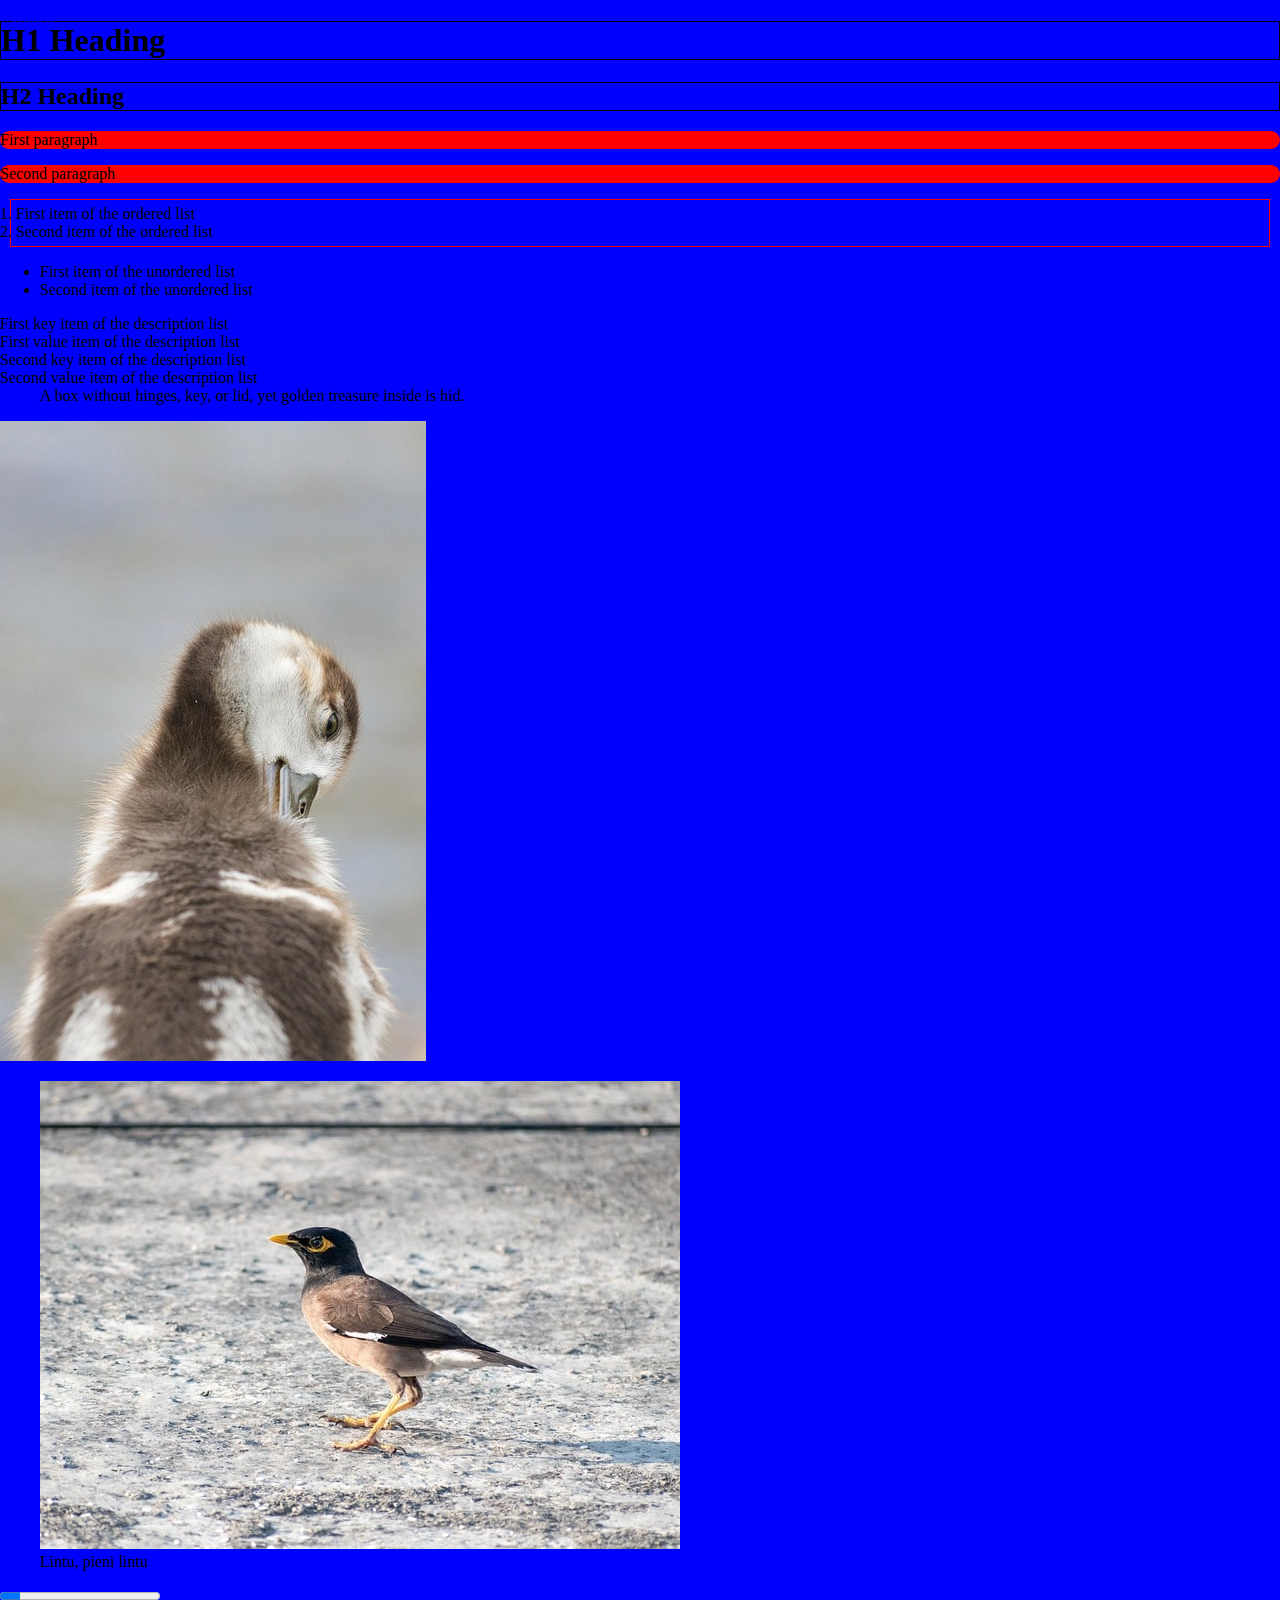
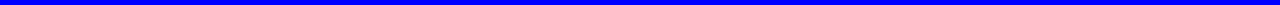
<file: Kevät2024/02HTML Basics/index.html>
<!DOCTYPE html>
<html lang="en">
<head>
    <meta charset="UTF-8">
    <meta name="viewport" content="width=device-width, initial-scale=1.0">
    <title>Example page</title>
    <link rel="stylesheet" href="styles.css">
    <style>
        body {
            margin: 0; /* Remove default margin */
            padding: 0; /* Remove default padding */
        }

        a {
            position: absolute; /* Set position to absolute */
            top: 0; /* Align to the top */
            left: 0; /* Align to the left */
            padding: 10px; /* Add padding for better visibility */
            text-decoration: none; /* Remove underline */
            color: blue; /* Set link color */
        }
    </style>
</head>
<body>
    <h1>H1 Heading</h1>
    <h2>H2 Heading</h2>
    <p>First paragraph</p>
    <p>Second paragraph</p>

<ol>
    <li>First item of the ordered list</li>
    <li> Second item of the ordered list</li>
</ol>
<ul>
    <li>First item of the unordered list</li>
    <li>Second item of the unordered list</li>
</ul>
<dl>
    <dt>First key item of the description list</dt>
        <dt>First value item of the description list</dt>
    <dt>Second key item of the description list</dt>
        <dt>Second value item of the description list</dt>
        <dd>A box without hinges, key, or lid, yet golden treasure inside is hid.</dd>
</dl>
<a href="second.html">Toinen</a>
<img src="egyptian-goose-chick-7035704_640.jpg" alt="">
<figure>
    <img src="bird-7902724_640.jpg" alt="Lintu, pieni lintu /">
    <figcaption>Lintu, pieni lintu</figcaption>
</figure>

<progress value="13" max="100"></progress>

</body>
</html>
</file>
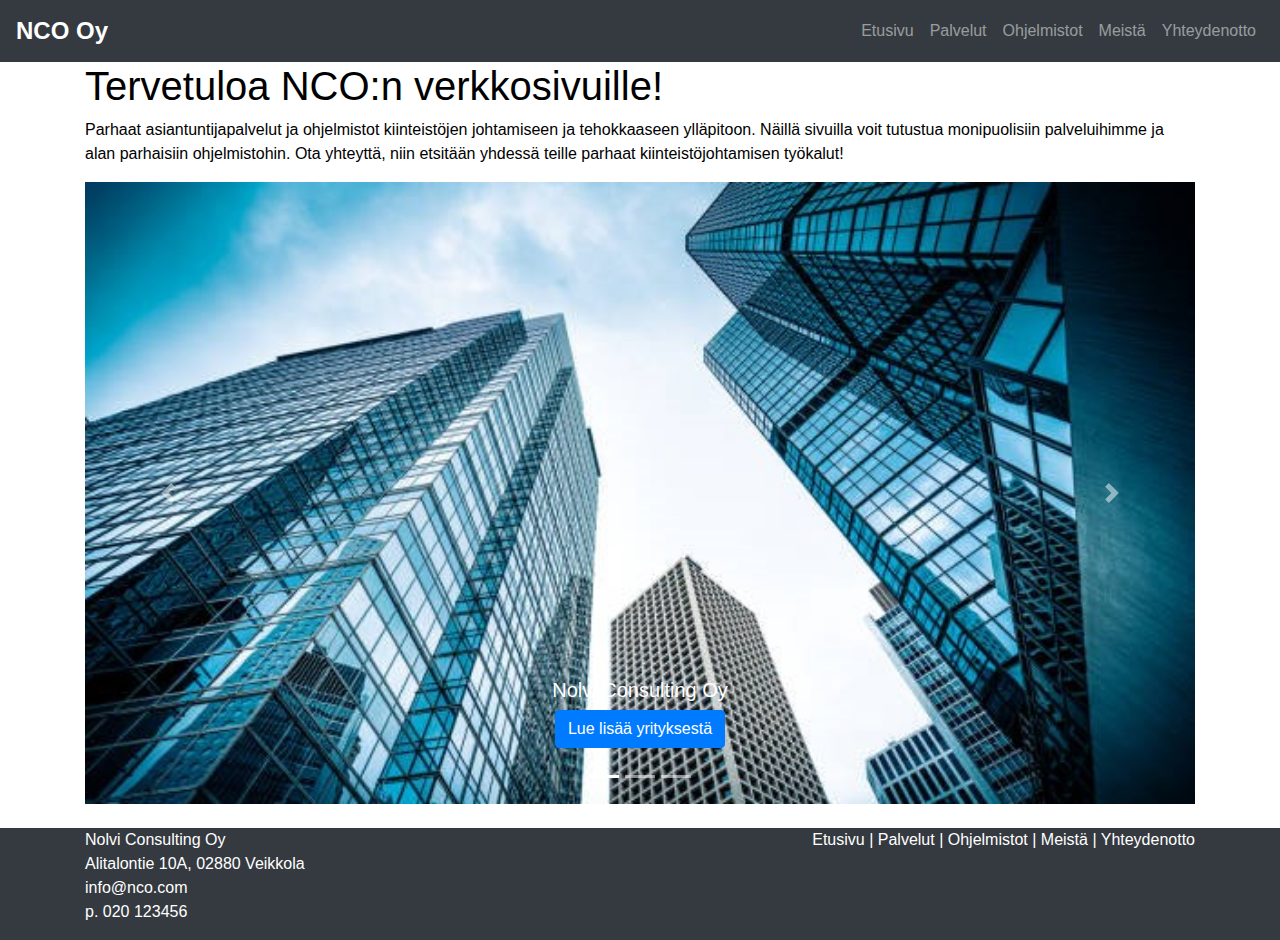
<file: Kevät2024/12B_Webbisivut/index.html>
<!DOCTYPE html>
<html lang="fi">
<head>
<meta charset="UTF-8">
<meta name="viewport" content="width=device-width, initial-scale=1.0">
<title>NCO Oy</title>
<link rel="stylesheet" href="https://stackpath.bootstrapcdn.com/bootstrap/4.3.1/css/bootstrap.min.css">
<link rel="stylesheet" href="styles.css">
</head>
<body>

<!-- Navigointipalkki -->
<nav class="navbar navbar-expand-lg navbar-dark bg-dark">
  <a class="navbar-brand" href="index.html">NCO Oy</a>
  <button class="navbar-toggler" type="button" data-toggle="collapse" data-target="#navbarNav" aria-controls="navbarNav" aria-expanded="false" aria-label="Toggle navigation">
    <span class="navbar-toggler-icon"></span>
  </button>
  <div class="collapse navbar-collapse" id="navbarNav">
    <ul class="navbar-nav ml-auto">
      <li class="nav-item">
        <a class="nav-link" href="index.html">Etusivu</a>
      </li>
      <li class="nav-item">
        <a class="nav-link" href="palvelut.html">Palvelut</a>
      </li>
      <li class="nav-item">
        <a class="nav-link" href="ohjelmistot.html">Ohjelmistot</a>
      </li>
      <li class="nav-item">
        <a class="nav-link" href="meista.html">Meistä</a>
      </li>
      <li class="nav-item">
        <a class="nav-link" href="yhteydenotto.html">Yhteydenotto</a>
      </li>
    </ul>
  </div>
</nav>

<!-- Sisältö -->
<div class="container">
  <section>
    <h1>Tervetuloa NCO:n verkkosivuille!</h1>
    <p>Parhaat asiantuntijapalvelut ja ohjelmistot kiinteistöjen johtamiseen ja tehokkaaseen ylläpitoon. Näillä sivuilla voit tutustua monipuolisiin palveluihimme ja alan parhaisiin ohjelmistohin. Ota yhteyttä, niin etsitään yhdessä teille parhaat kiinteistöjohtamisen työkalut!</p>
    <!-- Kuvakaruselli -->
    <div id="carouselExampleIndicators" class="carousel slide" data-ride="carousel">
      <ol class="carousel-indicators">
        <li data-target="#carouselExampleIndicators" data-slide-to="0" class="active"></li>
        <li data-target="#carouselExampleIndicators" data-slide-to="1"></li>
        <li data-target="#carouselExampleIndicators" data-slide-to="2"></li>
      </ol>
      <div class="carousel-inner">
        <div class="carousel-item active">
          <img src="etusivu1.jpg" class="d-block w-100" alt="Nolvi Consulting Oy">
          <div class="carousel-caption d-none d-md-block">
            <h5><a href="meista.html" class="text-white">Nolvi Consulting Oy</a></h5>
            <p><a href="meista.html" class="btn btn-primary">Lue lisää yrityksestä</a></p>
          </div>
        </div>
        <div class="carousel-item">
          <img src="etusivu_palvelut.jpg" class="d-block w-100" alt="Palvelut">
          <div class="carousel-caption d-none d-md-block">
            <h5><a href="palvelut.html" class="text-white">Palvelut</a></h5>
            <p><a href="palvelut.html" class="btn btn-primary">Lue lisää palveluistamme</a></p>
          </div>
        </div>
        <div class="carousel-item">
          <img src="Etusivu3.jpg" class="d-block w-100" alt="Ohjelmistot">
          <div class="carousel-caption d-none d-md-block">
            <h5><a href="ohjelmistot.html" class="text-white">Ohjelmistot</a></h5>
            <p><a href="ohjelmistot.html" class="btn btn-primary">Lue lisää ohjelmistoistamme</a></p>
          </div>
        </div>
      </div>
      <a class="carousel-control-prev" href="#carouselExampleIndicators" role="button" data-slide="prev">
        <span class="carousel-control-prev-icon" aria-hidden="true"></span>
        <span class="sr-only">Edellinen</span>
      </a>
      <a class="carousel-control-next" href="#carouselExampleIndicators" role="button" data-slide="next">
        <span class="carousel-control-next-icon" aria-hidden="true"></span>
        <span class="sr-only">Seuraava</span>
      </a>
    </div>
  </section>
</div>
<br>

<!-- Footer -->
<footer class="bg-dark text-white">
  <div class="container">
    <div class="row">
      <div class="col-md-6">
        <p>Nolvi Consulting Oy<br>Alitalontie 10A, 02880 Veikkola<br>info@nco.com<br>p. 020 123456</p>
      </div>
      <div class="col-md-6 text-right">
        <a href="index.html" class="text-white">Etusivu</a> |
        <a href="palvelut.html" class="text-white">Palvelut</a> |
        <a href="ohjelmistot.html" class="text-white">Ohjelmistot</a> |
        <a href="meista.html" class="text-white">Meistä</a> |
        <a href="yhteydenotto.html" class="text-white">Yhteydenotto</a>
      </div>
    </div>
  </div>
</footer>

<script src="https://code.jquery.com/jquery-3.3.1.slim.min.js"></script>
<script src="https://cdnjs.cloudflare.com/ajax/libs/popper.js/1.14.7/umd/popper.min.js"></script>
<script src="https://stackpath.bootstrapcdn.com/bootstrap/4.3.1/js/bootstrap.min.js"></script>
</body>
</html>
</file>
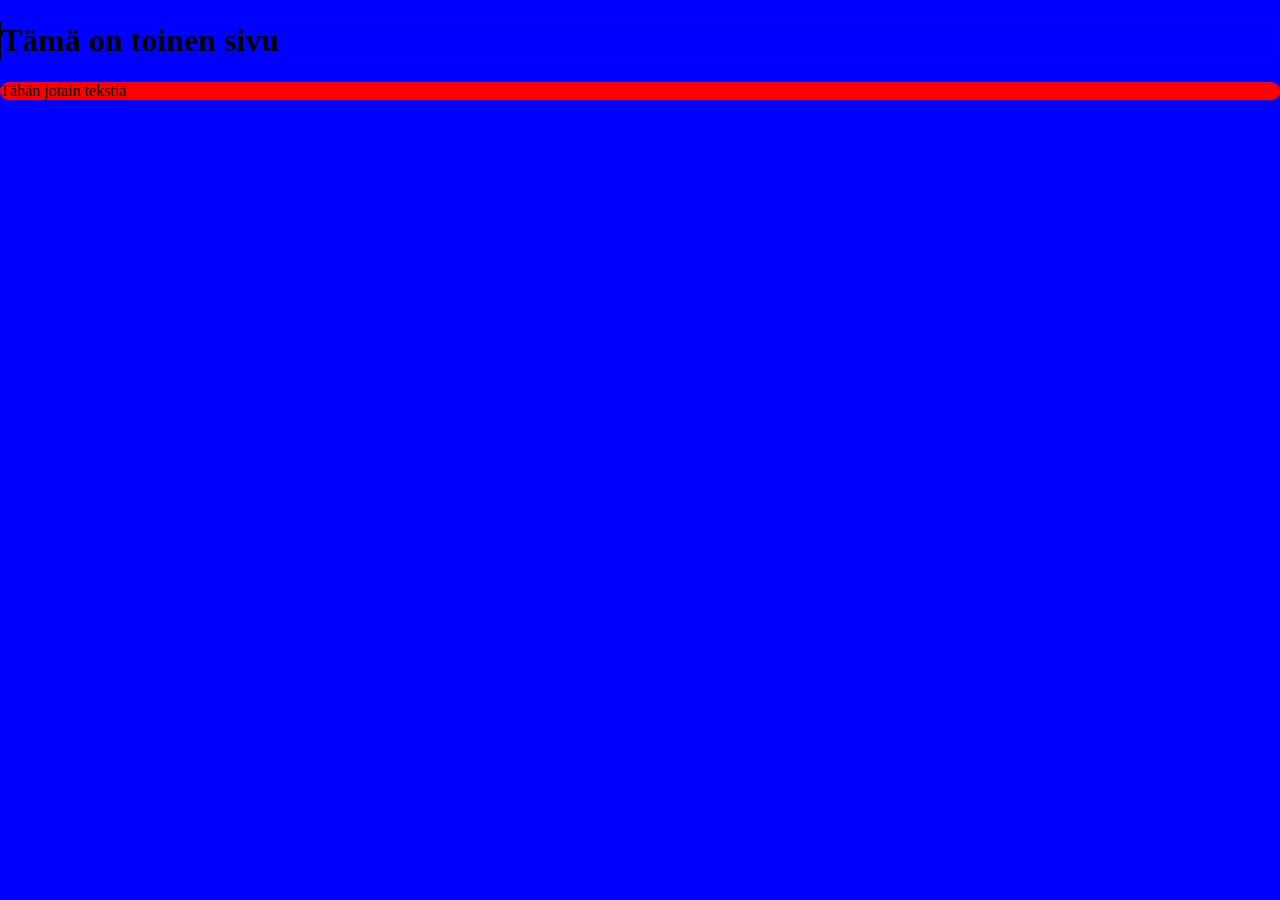
<file: Kevät2024/02HTML Basics/second.html>
<!DOCTYPE html>
<html lang="en">
<head>
    <meta charset="UTF-8">
    <meta name="viewport" content="width=device-width, initial-scale=1.0">
    <title>Second</title>
    <link rel="stylesheet" href="styles.css">
    <style>
        body {
            margin: 0; /* Remove default margin */
            padding: 0; /* Remove default padding */
        }

        a {
            position: absolute; /* Set position to absolute */
            top: 0; /* Align to the top */
            left: 0; /* Align to the left */
            padding: 10px; /* Add padding for better visibility */
            text-decoration: none; /* Remove underline */
            color: blue; /* Set link color */
        }
    </style>
</head>
<body>
    <header><h1>Tämä on toinen sivu</h1></header>
    <p>Tähän jotain tekstiä
        <a href="index.html">Koti</a>
    </p>
</body>
</html>
</file>
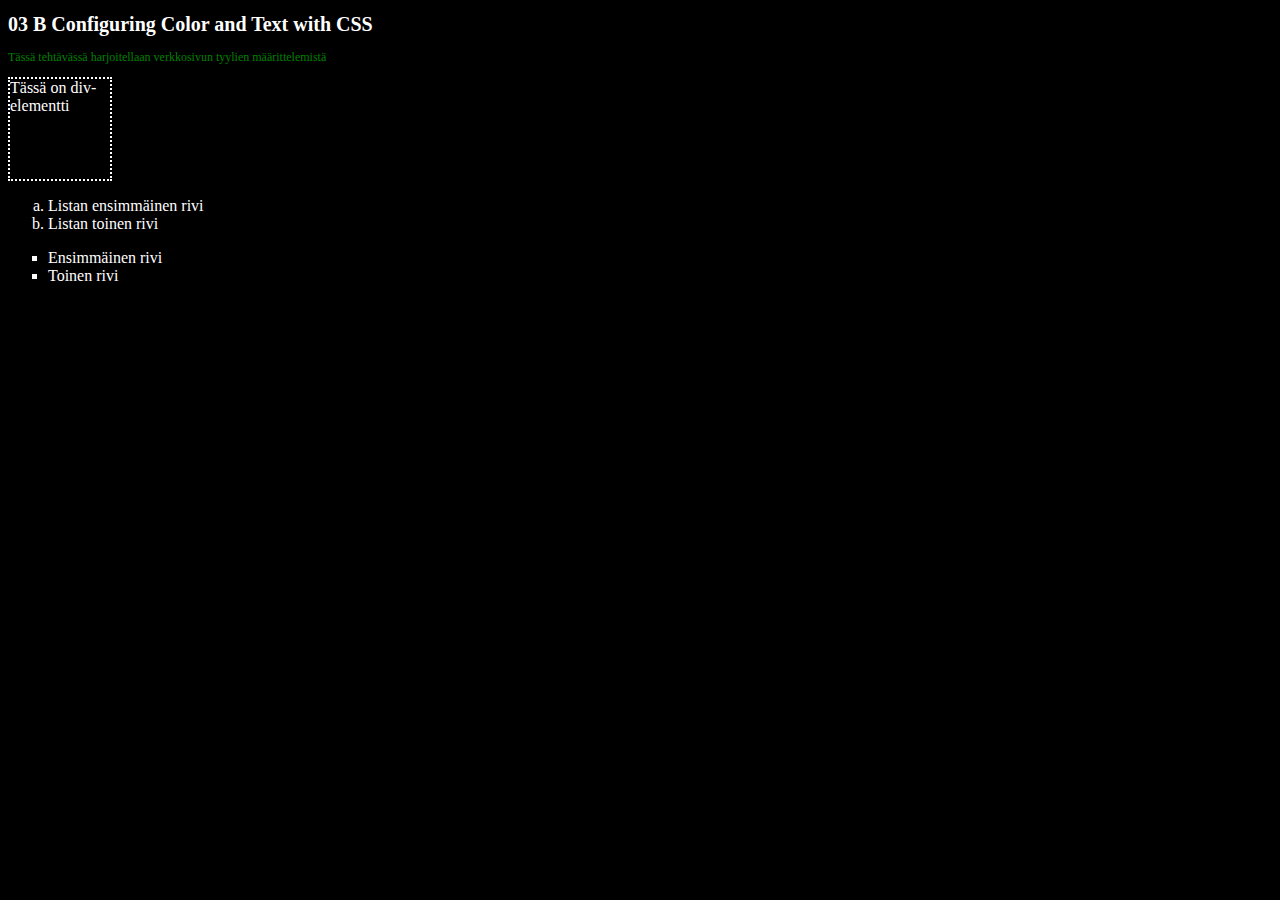
<file: Kevät2024/03B/styles.html>
<!DOCTYPE html>
<html lang="en">
<head>
    <meta charset="UTF-8">
    <meta name="viewport" content="width=device-width, initial-scale=1.0">
    <title>Document</title>
    <link rel="stylesheet" href="styles.css">
</head>
<body>
    <h1>03 B Configuring Color and Text with CSS</h1>
    <p>Tässä tehtävässä harjoitellaan verkkosivun tyylien määrittelemistä</p>
    
    <div class="myDiv">Tässä on div-elementti</div>
    
    <ol>
        <li>Listan ensimmäinen rivi</li>
        <li>Listan toinen rivi</li>
    </ol>
    
    <ul>
        <li>Ensimmäinen rivi</li>
        <li>Toinen rivi</li>
    </ul>
</body>
</html>
</file>
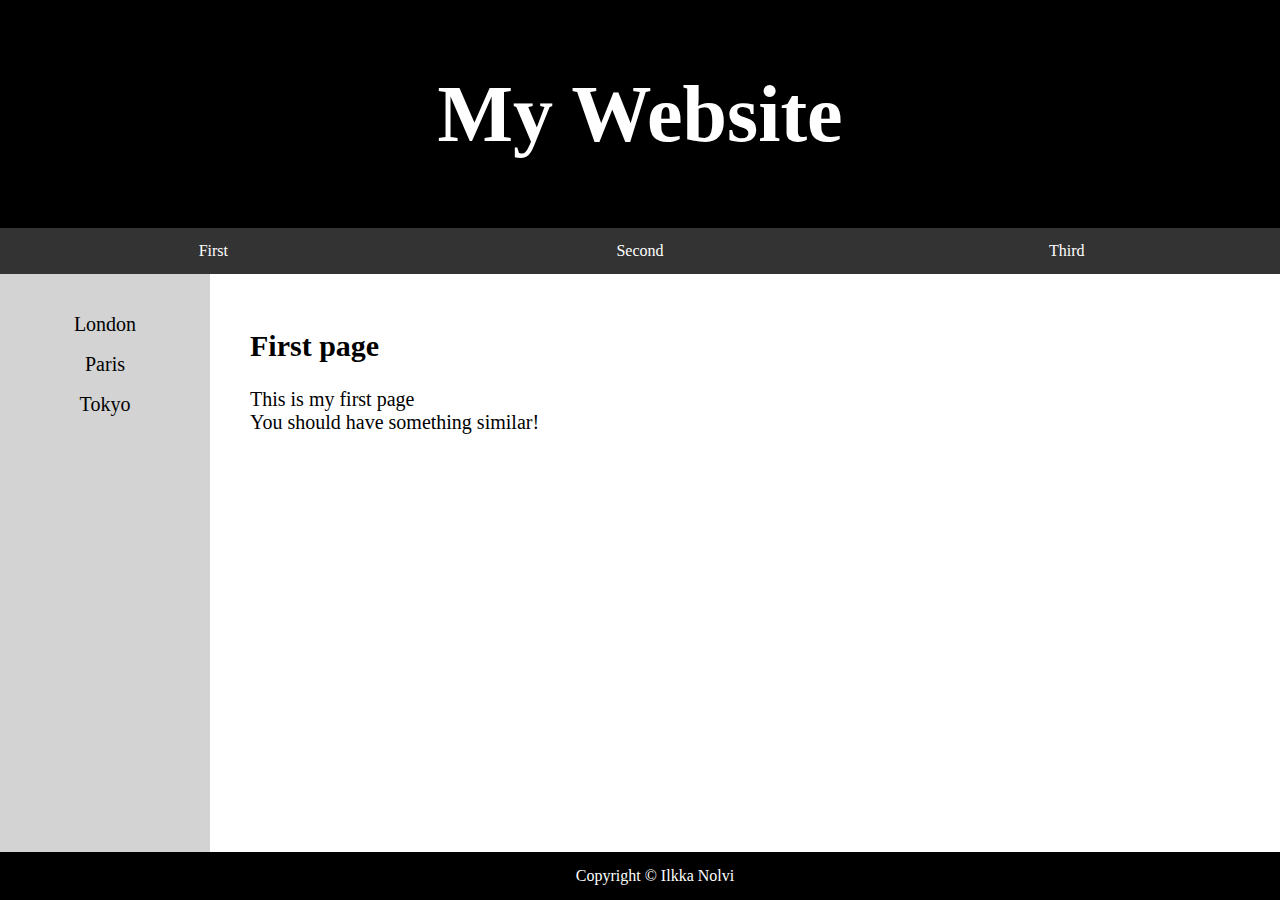
<file: Kevät2024/06B/first.html>
<!DOCTYPE html>
<html lang="en">

<head>
    <meta charset="UTF-8">
    <meta name="viewport" content="width=device-width, initial-scale=1.0">
    <title>My Website</title>
    <link rel="stylesheet" href="styles.css">
</head>

<body>

    <header>
        <h1>My Website</h1>
    </header>

    <nav>
        <div class="wrapper">
            <div>
                <a href="first.html">First</a>
            </div>
            <div>
                <a href="second.html">Second</a>
            </div>
            <div>
                <a href="third.html">Third</a>  
            </div>
        </div>
    </nav>

    <div class="vertical-navbar">
        <a href="https://en.wikipedia.org/wiki/London" target="_blank">London</a> <br>
        <a href="https://en.wikipedia.org/wiki/Paris" target="_blank">Paris</a> <br>
        <a href="https://en.wikipedia.org/wiki/Tokyo" target="_blank">Tokyo</a>
    </div>

    <section>
        <h2>First page</h2>
        <p>This is my first page <br> You should have something similar!</p>
    </section>

    <footer>
        Copyright &#169; Ilkka Nolvi
    </footer>

</body>

</html>
</file>
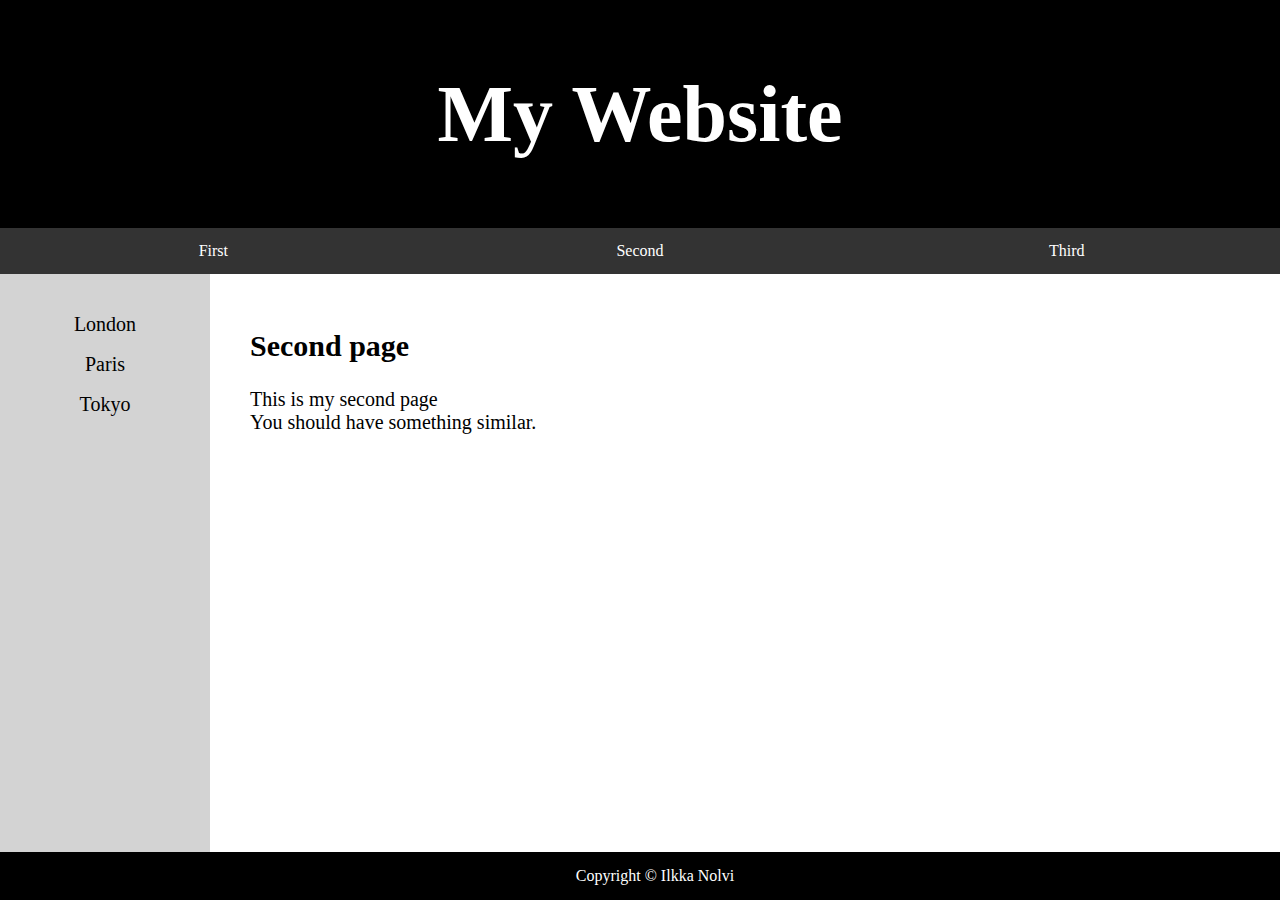
<file: Kevät2024/06B/second.html>
<!DOCTYPE html>
<html lang="en">

<head>
    <meta charset="UTF-8">
    <meta name="viewport" content="width=device-width, initial-scale=1.0">
    <title>My Website</title>
    <link rel="stylesheet" href="styles.css">
</head>

<body>

    <header>
        <h1>My Website</h1>
    </header>

    <nav>
        <div class="wrapper">
            <div>
                <a href="First.html">First</a>
            </div>
            <div>
                <a href="Second.html">Second</a>
            </div>
            <div>
                <a href="third.html">Third</a>  
            </div>
        </div>
    </nav>

    <div class="vertical-navbar">
        <a href="https://en.wikipedia.org/wiki/London" target="_blank">London</a> <br>
        <a href="https://en.wikipedia.org/wiki/Paris" target="_blank">Paris</a> <br>
        <a href="https://en.wikipedia.org/wiki/Tokyo" target="_blank">Tokyo</a>
    </div>

    <section>
        <h2>Second page</h2>
        <p>This is my second page <br> You should have something similar.</p>
    </section>

    <footer>
        Copyright &#169; Ilkka Nolvi
    </footer>

</body>

</html>
</file>
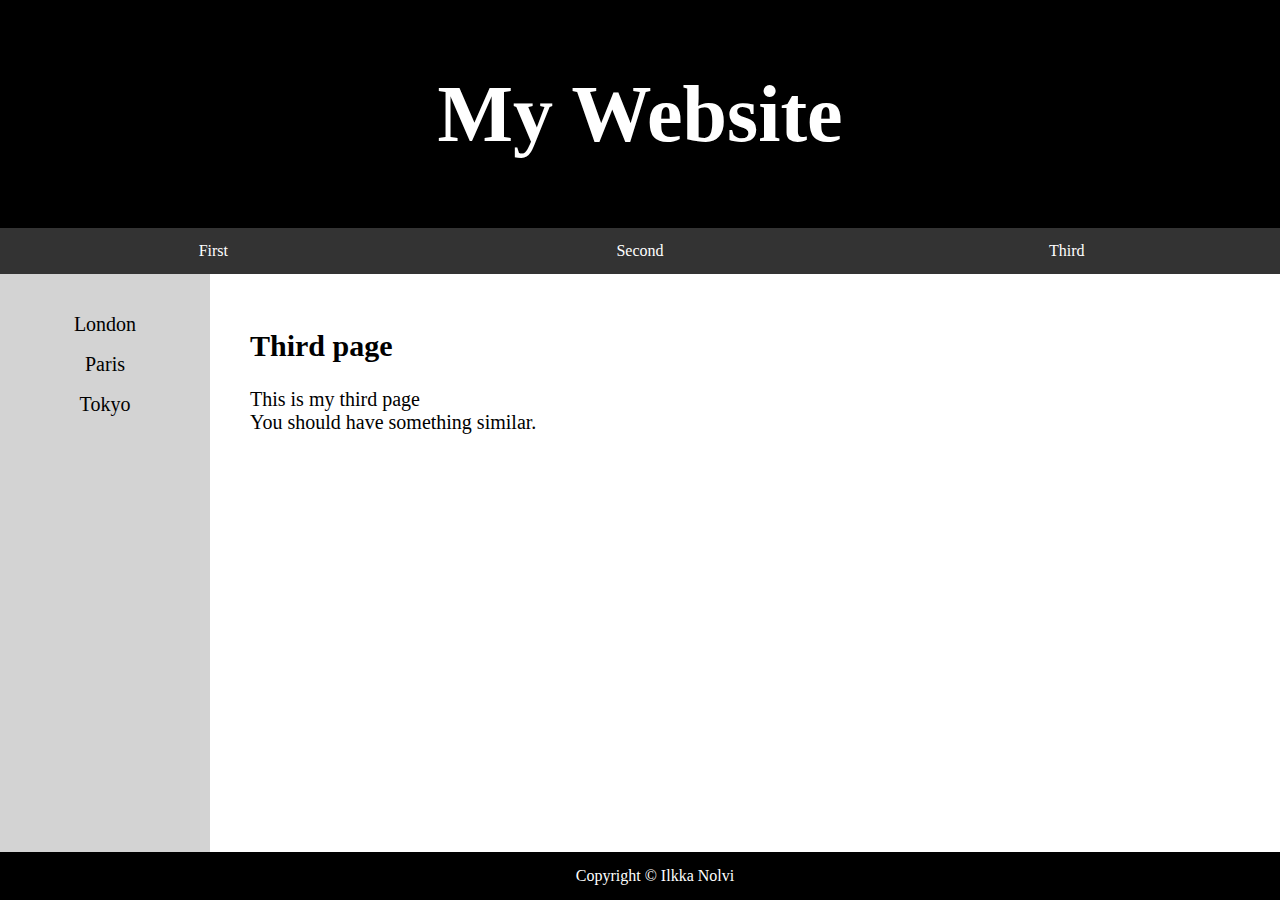
<file: Kevät2024/06B/third.html>
<!DOCTYPE html>
<html lang="en">

<head>
    <meta charset="UTF-8">
    <meta name="viewport" content="width=device-width, initial-scale=1.0">
    <title>My Website</title>
    <link rel="stylesheet" href="styles.css">
</head>

<body>

    <header>
        <h1>My Website</h1>
    </header>

    <nav>
        <div class="wrapper">
            <div>
                <a href="First.html">First</a>
            </div>
            <div>
                <a href="Second.html">Second</a>
            </div>
            <div>
                <a href="third.html">Third</a>  
            </div>
        </div>
    </nav>

    <div class="vertical-navbar">
        <a href="https://en.wikipedia.org/wiki/London" target="_blank">London</a> <br>
        <a href="https://en.wikipedia.org/wiki/Paris" target="_blank">Paris</a> <br>
        <a href="https://en.wikipedia.org/wiki/Tokyo" target="_blank">Tokyo</a>
    </div>

    <section>
        <h2>Third page</h2>
        <p>This is my third page <br> You should have something similar.</p>
    </section>

    <footer>
        Copyright &#169; Ilkka Nolvi
    </footer>

</body>

</html>
</file>
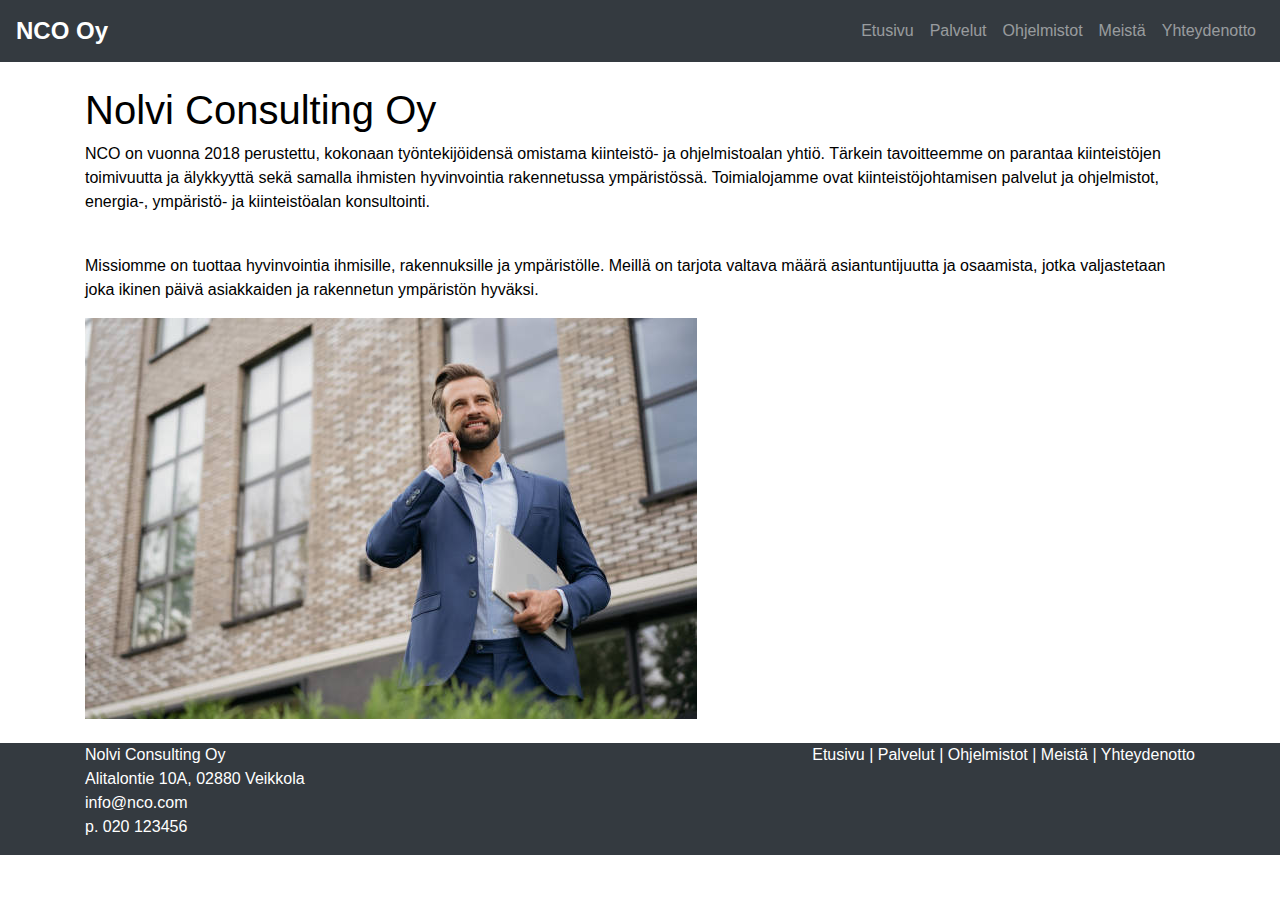
<file: Kevät2024/12B_Webbisivut/meista.html>
<!DOCTYPE html>
<html lang="fi">
<head>
<meta charset="UTF-8">
<meta name="viewport" content="width=device-width, initial-scale=1.0">
<title>NCO Oy</title>
<link rel="stylesheet" href="https://stackpath.bootstrapcdn.com/bootstrap/4.3.1/css/bootstrap.min.css">
<link rel="stylesheet" href="styles.css">
</head>
<body>

<!-- Navigointipalkki -->
<nav class="navbar navbar-expand-lg navbar-dark bg-dark">
  <a class="navbar-brand" href="index.html">NCO Oy</a>
  <button class="navbar-toggler" type="button" data-toggle="collapse" data-target="#navbarNav" aria-controls="navbarNav" aria-expanded="false" aria-label="Toggle navigation">
    <span class="navbar-toggler-icon"></span>
  </button>
  <div class="collapse navbar-collapse" id="navbarNav">
    <ul class="navbar-nav ml-auto">
      <li class="nav-item">
        <a class="nav-link" href="index.html">Etusivu</a>
      </li>
      <li class="nav-item">
        <a class="nav-link" href="palvelut.html">Palvelut</a>
      </li>
      <li class="nav-item">
        <a class="nav-link" href="ohjelmistot.html">Ohjelmistot</a>
      </li>
      <li class="nav-item">
        <a class="nav-link" href="meista.html">Meistä</a>
      </li>
      <li class="nav-item">
        <a class="nav-link" href="yhteydenotto.html">Yhteydenotto</a>
      </li>
    </ul>
  </div>
</nav>

    <!-- Section-osio -->
    <section class="container mt-4">
        <h1>Nolvi Consulting Oy</h1>
        <p>NCO on vuonna 2018 perustettu, kokonaan työntekijöidensä omistama kiinteistö- ja ohjelmistoalan yhtiö. Tärkein tavoitteemme on parantaa kiinteistöjen toimivuutta ja älykkyyttä sekä samalla ihmisten hyvinvointia rakennetussa ympäristössä. Toimialojamme ovat kiinteistöjohtamisen palvelut ja ohjelmistot, energia-, ympäristö- ja kiinteistöalan konsultointi.</p><br>
        <p>Missiomme on tuottaa hyvinvointia ihmisille, rakennuksille ja ympäristölle. Meillä on tarjota valtava määrä asiantuntijuutta ja osaamista, jotka valjastetaan joka ikinen päivä asiakkaiden ja rakennetun ympäristön hyväksi.</p>
        <img src="Meistä.jpg" alt="meista">
        <!-- Lisää tekstiä ja kuvia tähän -->

        
    </section>
    <br>

   <!-- Footer -->
<footer class="bg-dark text-white">
    <div class="container">
      <div class="row">
        <div class="col-md-6">
          <p>Nolvi Consulting Oy<br>Alitalontie 10A, 02880 Veikkola<br>info@nco.com<br>p. 020 123456</p>
        </div>
        <div class="col-md-6 text-right">
          <a href="index.html" class="text-white">Etusivu</a> |
          <a href="palvelut.html" class="text-white">Palvelut</a> |
          <a href="ohjelmistot.html" class="text-white">Ohjelmistot</a> |
          <a href="meista.html" class="text-white">Meistä</a> |
          <a href="yhteydenotto.html" class="text-white">Yhteydenotto</a>
        </div>
      </div>
    </div>
  </footer>
  
  <script src="https://code.jquery.com/jquery-3.3.1.slim.min.js"></script>
  <script src="https://cdnjs.cloudflare.com/ajax/libs/popper.js/1.14.7/umd/popper.min.js"></script>
  <script src="https://stackpath.bootstrapcdn.com/bootstrap/4.3.1/js/bootstrap.min.js"></script>
  </body>
  </html>
</file>
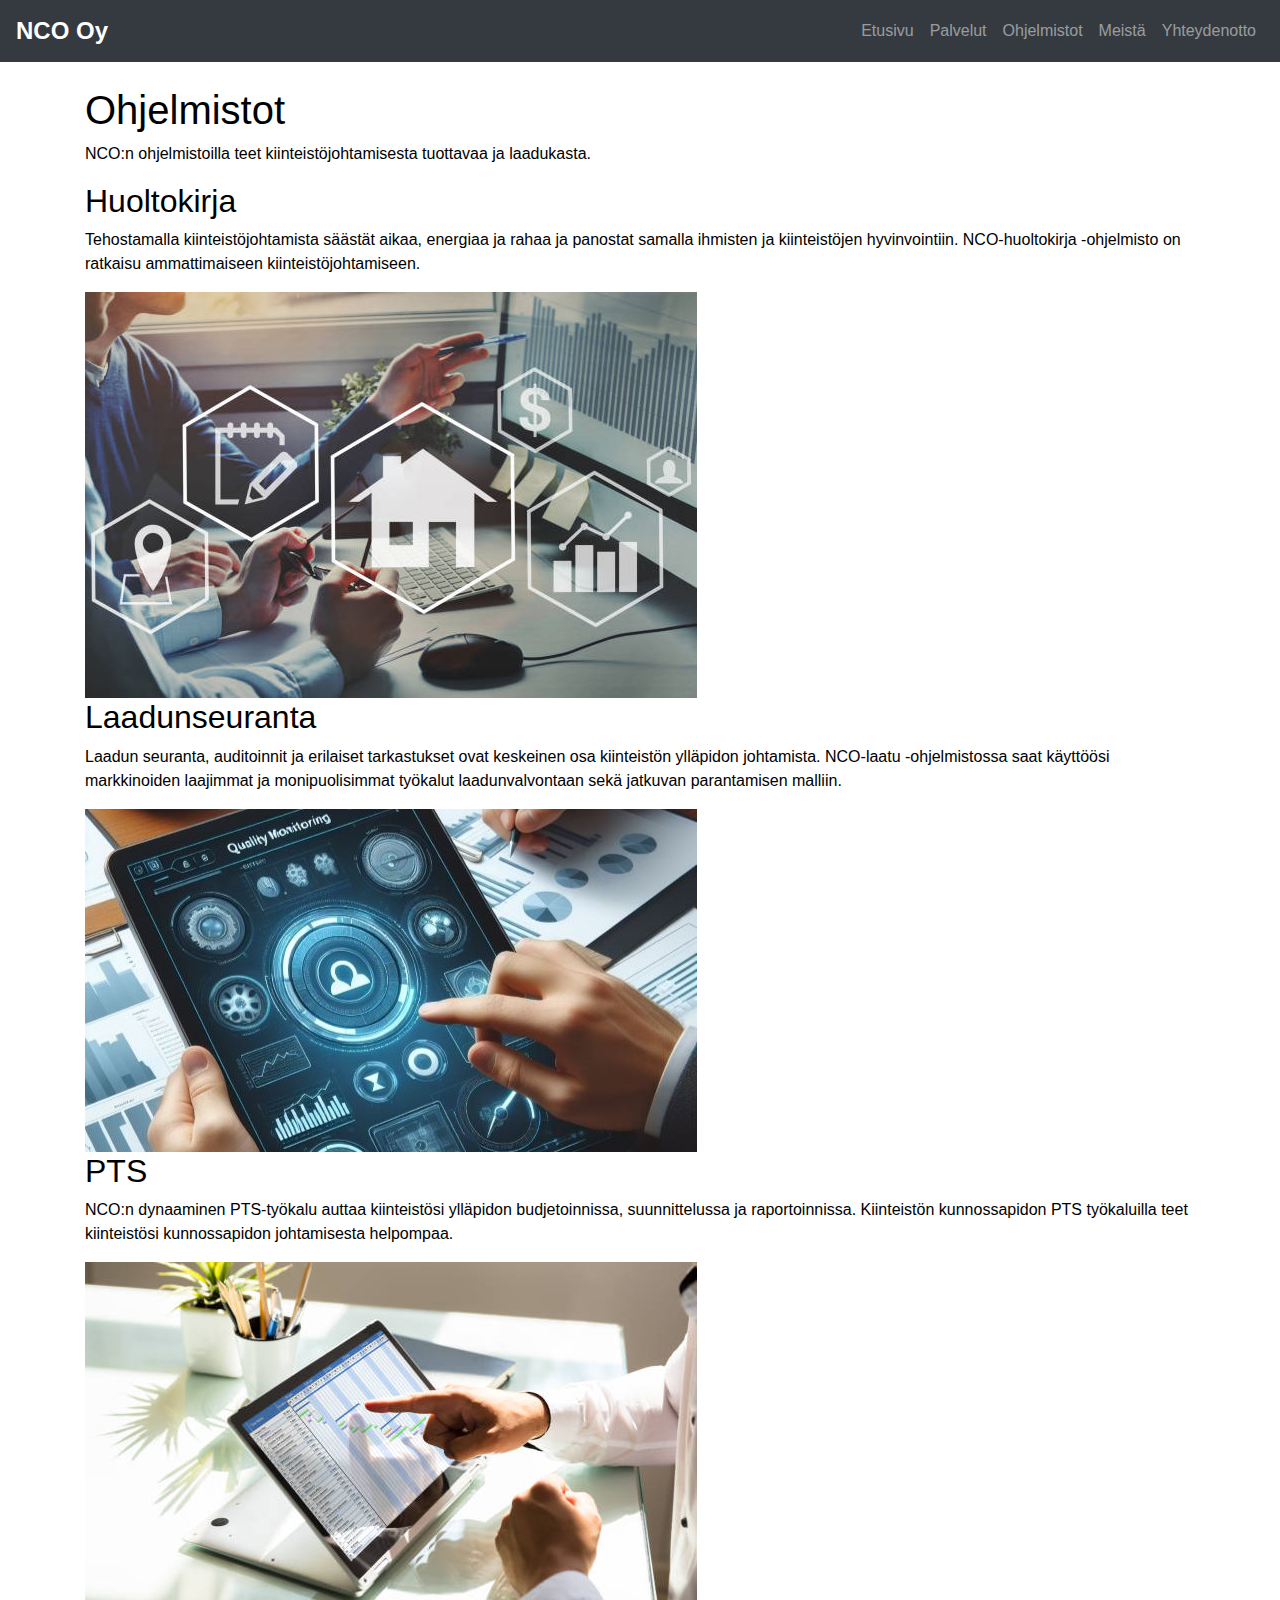
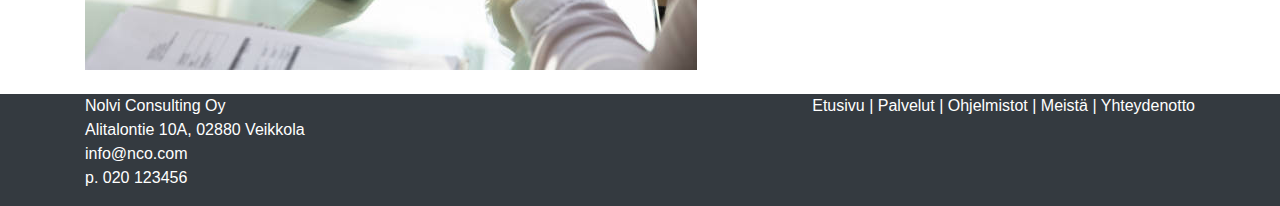
<file: Kevät2024/12B_Webbisivut/ohjelmistot.html>
<!DOCTYPE html>
<html lang="fi">
<head>
<meta charset="UTF-8">
<meta name="viewport" content="width=device-width, initial-scale=1.0">
<title>NCO Oy</title>
<link rel="stylesheet" href="https://stackpath.bootstrapcdn.com/bootstrap/4.3.1/css/bootstrap.min.css">
<link rel="stylesheet" href="styles.css">
</head>
<body>

<!-- Navigointipalkki -->
<nav class="navbar navbar-expand-lg navbar-dark bg-dark">
  <a class="navbar-brand" href="index.html">NCO Oy</a>
  <button class="navbar-toggler" type="button" data-toggle="collapse" data-target="#navbarNav" aria-controls="navbarNav" aria-expanded="false" aria-label="Toggle navigation">
    <span class="navbar-toggler-icon"></span>
  </button>
  <div class="collapse navbar-collapse" id="navbarNav">
    <ul class="navbar-nav ml-auto">
      <li class="nav-item">
        <a class="nav-link" href="index.html">Etusivu</a>
      </li>
      <li class="nav-item">
        <a class="nav-link" href="palvelut.html">Palvelut</a>
      </li>
      <li class="nav-item">
        <a class="nav-link" href="ohjelmistot.html">Ohjelmistot</a>
      </li>
      <li class="nav-item">
        <a class="nav-link" href="meista.html">Meistä</a>
      </li>
      <li class="nav-item">
        <a class="nav-link" href="yhteydenotto.html">Yhteydenotto</a>
      </li>
    </ul>
  </div>
</nav>

    <!-- Section-osio -->
    <section class="container mt-4">
        <h1>Ohjelmistot</h1>
        <p>NCO:n ohjelmistoilla teet kiinteistöjohtamisesta tuottavaa ja laadukasta.</p>
        <h2>Huoltokirja</h2>
        <p>Tehostamalla kiinteistöjohtamista säästät aikaa, energiaa ja rahaa ja panostat samalla ihmisten ja kiinteistöjen hyvinvointiin. NCO-huoltokirja -ohjelmisto on ratkaisu ammattimaiseen kiinteistöjohtamiseen.</p>
        <img src="ohjelmistot_Huoltokirja.jpg" alt="hk">
        <h2>Laadunseuranta</h2>
        <p>Laadun seuranta, auditoinnit ja erilaiset tarkastukset ovat keskeinen osa kiinteistön ylläpidon johtamista. NCO-laatu -ohjelmistossa saat käyttöösi markkinoiden laajimmat ja monipuolisimmat työkalut laadunvalvontaan sekä jatkuvan parantamisen malliin.</p>
        <img src="Laatuohjelmisto2.jpg" alt="laatu">
        <h2>PTS</h2>
        <p>NCO:n dynaaminen PTS-työkalu auttaa kiinteistösi ylläpidon budjetoinnissa, suunnittelussa ja raportoinnissa. Kiinteistön kunnossapidon PTS työkaluilla teet kiinteistösi kunnossapidon johtamisesta helpompaa.</p>
        <img src="Ohjelmistot_pts.jpg" alt="pts">
        <!-- Lisää tekstiä ja kuvia tähän -->

        
    </section>
    <br>

    <!-- Footer -->
<footer class="bg-dark text-white">
    <div class="container">
      <div class="row">
        <div class="col-md-6">
          <p>Nolvi Consulting Oy<br>Alitalontie 10A, 02880 Veikkola<br>info@nco.com<br>p. 020 123456</p>
        </div>
        <div class="col-md-6 text-right">
          <a href="index.html" class="text-white">Etusivu</a> |
          <a href="palvelut.html" class="text-white">Palvelut</a> |
          <a href="ohjelmistot.html" class="text-white">Ohjelmistot</a> |
          <a href="meista.html" class="text-white">Meistä</a> |
          <a href="yhteydenotto.html" class="text-white">Yhteydenotto</a>
        </div>
      </div>
    </div>
  </footer>
  
  <script src="https://code.jquery.com/jquery-3.3.1.slim.min.js"></script>
  <script src="https://cdnjs.cloudflare.com/ajax/libs/popper.js/1.14.7/umd/popper.min.js"></script>
  <script src="https://stackpath.bootstrapcdn.com/bootstrap/4.3.1/js/bootstrap.min.js"></script>
  </body>
  </html>
</file>
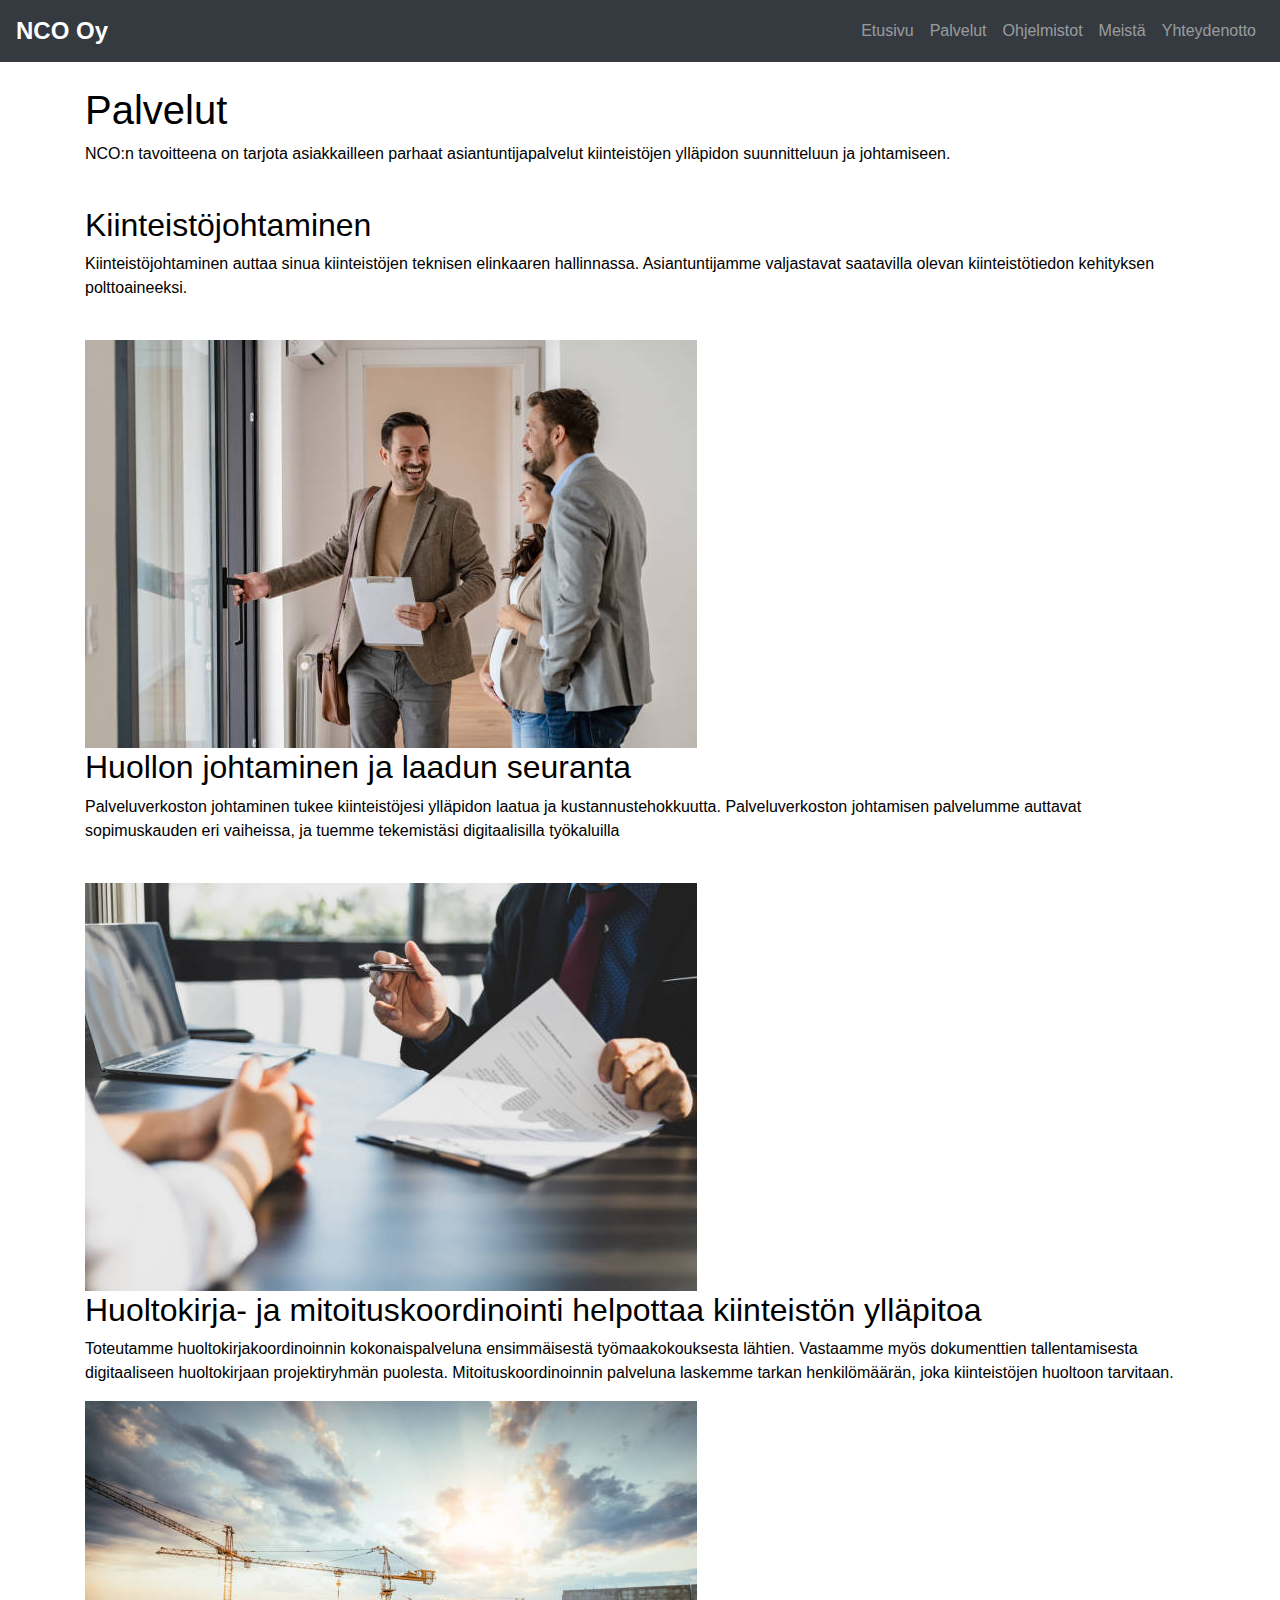
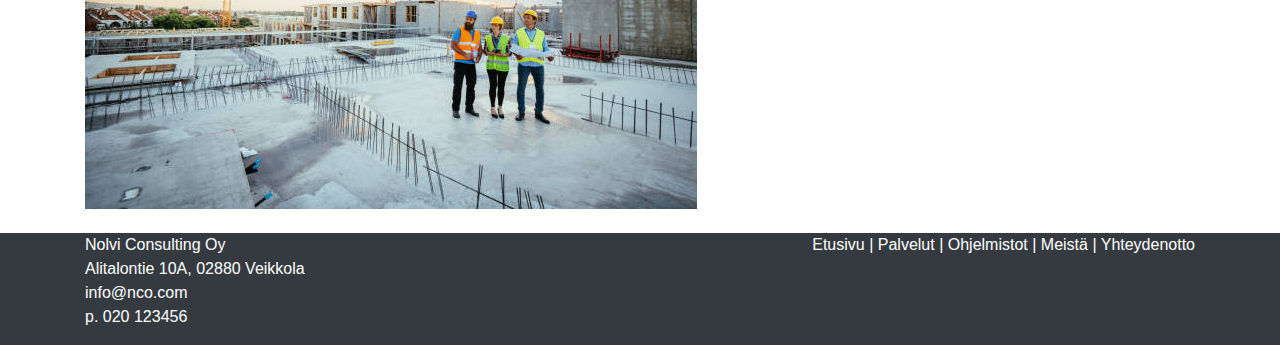
<file: Kevät2024/12B_Webbisivut/palvelut.html>
<!DOCTYPE html>
<html lang="fi">
<head>
<meta charset="UTF-8">
<meta name="viewport" content="width=device-width, initial-scale=1.0">
<title>NCO Oy</title>
<link rel="stylesheet" href="https://stackpath.bootstrapcdn.com/bootstrap/4.3.1/css/bootstrap.min.css">
<link rel="stylesheet" href="styles.css">
</head>
<body>

<!-- Navigointipalkki -->
<nav class="navbar navbar-expand-lg navbar-dark bg-dark">
  <a class="navbar-brand" href="index.html">NCO Oy</a>
  <button class="navbar-toggler" type="button" data-toggle="collapse" data-target="#navbarNav" aria-controls="navbarNav" aria-expanded="false" aria-label="Toggle navigation">
    <span class="navbar-toggler-icon"></span>
  </button>
  <div class="collapse navbar-collapse" id="navbarNav">
    <ul class="navbar-nav ml-auto">
      <li class="nav-item">
        <a class="nav-link" href="index.html">Etusivu</a>
      </li>
      <li class="nav-item">
        <a class="nav-link" href="palvelut.html">Palvelut</a>
      </li>
      <li class="nav-item">
        <a class="nav-link" href="ohjelmistot.html">Ohjelmistot</a>
      </li>
      <li class="nav-item">
        <a class="nav-link" href="meista.html">Meistä</a>
      </li>
      <li class="nav-item">
        <a class="nav-link" href="yhteydenotto.html">Yhteydenotto</a>
      </li>
    </ul>
  </div>
</nav>

    <!-- Section-osio -->
    <section class="container mt-4">
        <h1>Palvelut</h1>
        <p>NCO:n tavoitteena on tarjota asiakkailleen parhaat asiantuntijapalvelut kiinteistöjen ylläpidon suunnitteluun ja johtamiseen.</p><br>
        <h2>Kiinteistöjohtaminen</h2>
        <p>Kiinteistöjohtaminen auttaa sinua kiinteistöjen teknisen elinkaaren hallinnassa. Asiantuntijamme valjastavat saatavilla olevan kiinteistötiedon kehityksen polttoaineeksi.</p><br>
        <img src="Kiinteistöjohtaminen.jpg" alt="Kiinteistojohtaminen">
        <br>
        <h2>Huollon johtaminen ja laadun seuranta</h2>
        <p>Palveluverkoston johtaminen tukee kiinteistöjesi ylläpidon laatua ja kustannustehokkuutta. Palveluverkoston johtamisen palvelumme auttavat sopimuskauden eri vaiheissa, ja tuemme tekemistäsi digitaalisilla työkaluilla</p><br>
        <img src="huollon_johtaminen.jpg" alt="Huolto">
        <br>
        <h2>Huoltokirja- ja mitoituskoordinointi helpottaa kiinteistön ylläpitoa</h2>
        <p>Toteutamme huoltokirjakoordinoinnin kokonaispalveluna ensimmäisestä työmaakokouksesta lähtien. Vastaamme myös dokumenttien tallentamisesta digitaaliseen huoltokirjaan projektiryhmän puolesta. Mitoituskoordinoinnin palveluna laskemme tarkan henkilömäärän, joka kiinteistöjen huoltoon tarvitaan.</p>
        <img src="Koordinointi.jpg" alt="Koordinointi">
        <!-- Lisää tekstiä ja kuvia tähän -->

        
    </section>
    <br>

    <!-- Footer -->
<footer class="bg-dark text-white">
    <div class="container">
      <div class="row">
        <div class="col-md-6">
          <p>Nolvi Consulting Oy<br>Alitalontie 10A, 02880 Veikkola<br>info@nco.com<br>p. 020 123456</p>
        </div>
        <div class="col-md-6 text-right">
          <a href="index.html" class="text-white">Etusivu</a> |
          <a href="palvelut.html" class="text-white">Palvelut</a> |
          <a href="ohjelmistot.html" class="text-white">Ohjelmistot</a> |
          <a href="meista.html" class="text-white">Meistä</a> |
          <a href="yhteydenotto.html" class="text-white">Yhteydenotto</a>
        </div>
      </div>
    </div>
  </footer>
  
  <script src="https://code.jquery.com/jquery-3.3.1.slim.min.js"></script>
  <script src="https://cdnjs.cloudflare.com/ajax/libs/popper.js/1.14.7/umd/popper.min.js"></script>
  <script src="https://stackpath.bootstrapcdn.com/bootstrap/4.3.1/js/bootstrap.min.js"></script>
  </body>
  </html>
</file>
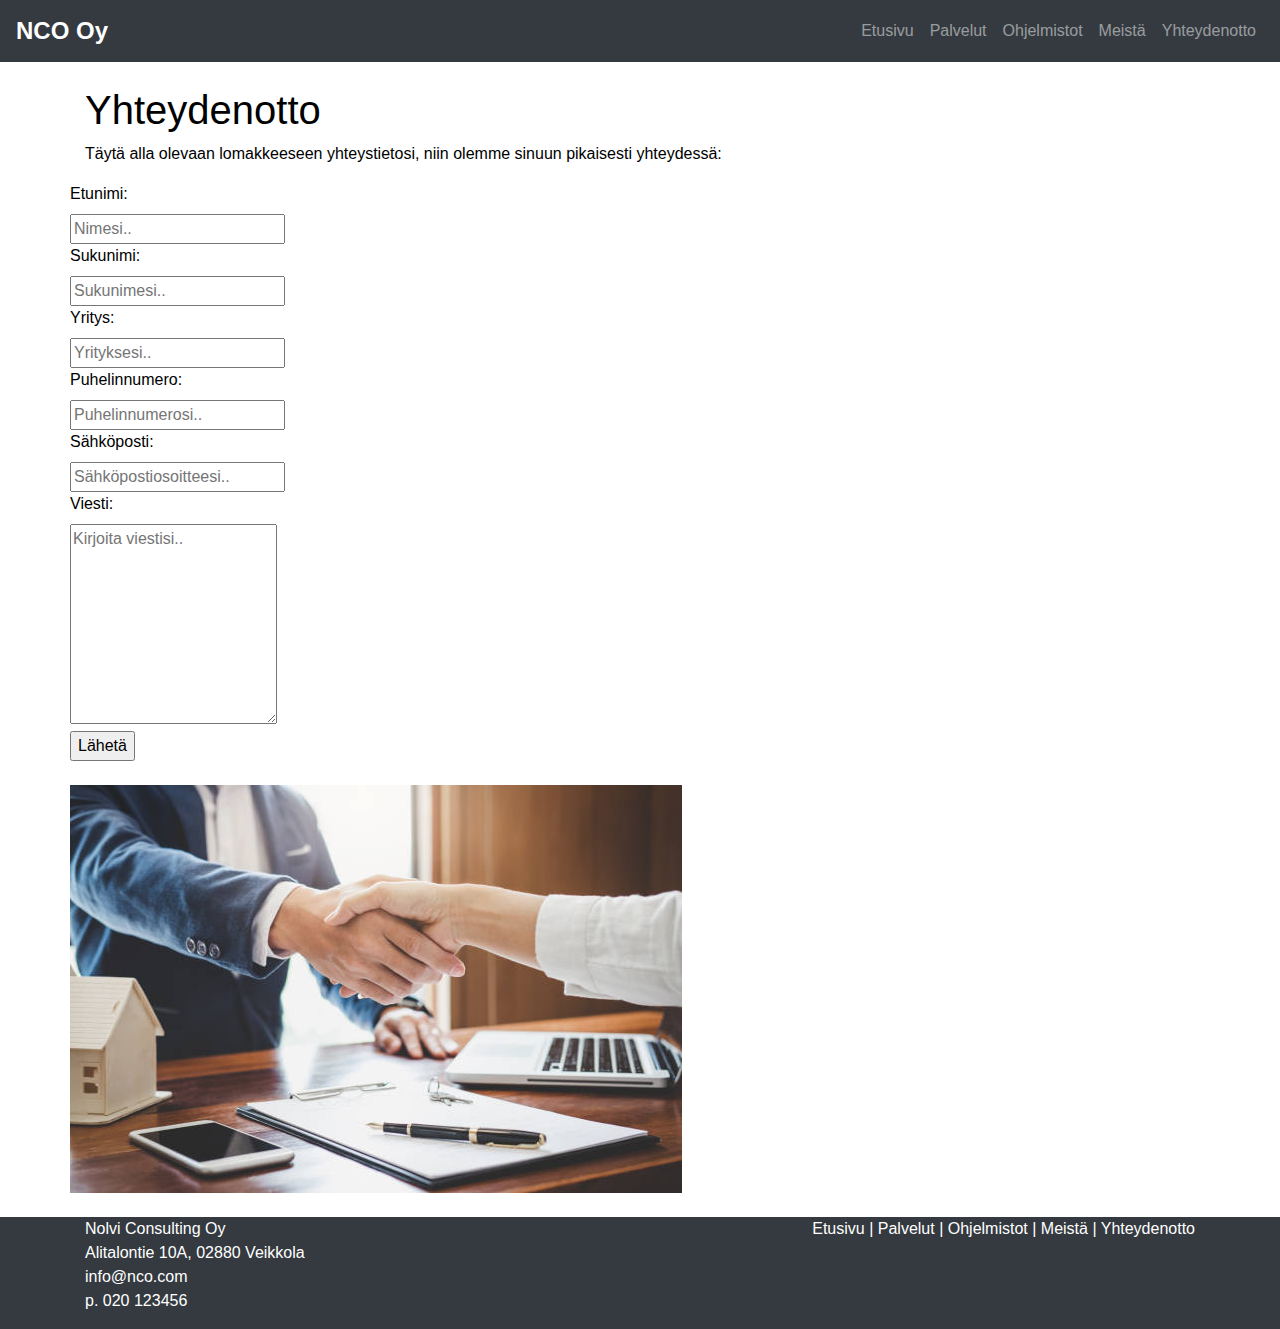
<file: Kevät2024/12B_Webbisivut/yhteydenotto.html>
<!DOCTYPE html>
<html lang="fi">
<head>
<meta charset="UTF-8">
<meta name="viewport" content="width=device-width, initial-scale=1.0">
<title>NCO Oy</title>
<link rel="stylesheet" href="https://stackpath.bootstrapcdn.com/bootstrap/4.3.1/css/bootstrap.min.css">
<link rel="stylesheet" href="styles.css">
</head>
<body>

<!-- Navigointipalkki -->
<nav class="navbar navbar-expand-lg navbar-dark bg-dark">
  <a class="navbar-brand" href="index.html">NCO Oy</a>
  <button class="navbar-toggler" type="button" data-toggle="collapse" data-target="#navbarNav" aria-controls="navbarNav" aria-expanded="false" aria-label="Toggle navigation">
    <span class="navbar-toggler-icon"></span>
  </button>
  <div class="collapse navbar-collapse" id="navbarNav">
    <ul class="navbar-nav ml-auto">
      <li class="nav-item">
        <a class="nav-link" href="index.html">Etusivu</a>
      </li>
      <li class="nav-item">
        <a class="nav-link" href="palvelut.html">Palvelut</a>
      </li>
      <li class="nav-item">
        <a class="nav-link" href="ohjelmistot.html">Ohjelmistot</a>
      </li>
      <li class="nav-item">
        <a class="nav-link" href="meista.html">Meistä</a>
      </li>
      <li class="nav-item">
        <a class="nav-link" href="yhteydenotto.html">Yhteydenotto</a>
      </li>
    </ul>
  </div>
</nav>

    <!-- Section-osio -->
    <section class="container mt-4">
        <h1>Yhteydenotto</h1>
        <p>Täytä alla olevaan lomakkeeseen yhteystietosi, niin olemme sinuun pikaisesti yhteydessä:</p>
        <div class="row">
          <div class="col-form">
            <!-- Lomake -->
            <form action="/action_page.php">
              <label for="fname">Etunimi:</label><br>
              <input type="text" id="fname" name="firstname" placeholder="Nimesi.."><br>
      
              <label for="lname">Sukunimi:</label><br>
              <input type="text" id="lname" name="lastname" placeholder="Sukunimesi.."><br>
      
              <label for="company">Yritys:</label><br>
              <input type="text" id="company" name="company" placeholder="Yrityksesi.."> <br>
              
              <label for="phone">Puhelinnumero:</label><br>
              <input type="text" id="phone" name="phone" placeholder="Puhelinnumerosi.."><br>
              
              <label for="email">Sähköposti:</label><br>
              <input type="text" id="email" name="email" placeholder="Sähköpostiosoitteesi.."><br>
          
              <label for="message">Viesti:</label><br>
              <textarea id="message" name="message" placeholder="Kirjoita viestisi.." style="height:200px"></textarea><br>
          
              <input type="submit" value="Lähetä">
            </form>
          </div>
          <div class="col-img">
            <!-- Kuva -->
            <br>
            <img src="yhteys.jpg" alt="yhteys">
          </div>
        </div>
      </section>
      <br>

    <!-- Footer -->
<footer class="bg-dark text-white">
    <div class="container">
      <div class="row">
        <div class="col-md-6">
          <p>Nolvi Consulting Oy<br>Alitalontie 10A, 02880 Veikkola<br>info@nco.com<br>p. 020 123456</p>
        </div>
        <div class="col-md-6 text-right">
          <a href="index.html" class="text-white">Etusivu</a> |
          <a href="palvelut.html" class="text-white">Palvelut</a> |
          <a href="ohjelmistot.html" class="text-white">Ohjelmistot</a> |
          <a href="meista.html" class="text-white">Meistä</a> |
          <a href="yhteydenotto.html" class="text-white">Yhteydenotto</a>
        </div>
      </div>
    </div>
  </footer>
  
  <script src="https://code.jquery.com/jquery-3.3.1.slim.min.js"></script>
  <script src="https://cdnjs.cloudflare.com/ajax/libs/popper.js/1.14.7/umd/popper.min.js"></script>
  <script src="https://stackpath.bootstrapcdn.com/bootstrap/4.3.1/js/bootstrap.min.js"></script>
  </body>
  </html>
</file>
<file: Kevät2024/02HTML Basics/styles.css>
body{
    background: blue;
}

h1{
    border-top: 1px solid black;
    border-left: 1px solid black;
    border-bottom: 1px solid black;
    border-right: 1px solid black;
}

h2{
    border-top: 1px solid black;
    border-left: 1px solid black;
    border-bottom: 1px solid black;
    border-right: 1px solid black;
}

p{
    background: red;
    border-radius: 20px;
}

ol{
    border: 1px solid red;
    padding: 5px;
    margin: 5px 10px;
}
</file>
<file: Kevät2024/12B_Webbisivut/styles.css>
body {
  background-color: white;
  color: black;
}

.navbar, footer {
  background-color: black;
  color: white;
}

.navbar-brand {
  font-size: x-large;
  font-weight: bold;
}

h1 {
  text-align: left;
}

.container .row {
  display: flex;
  flex-wrap: wrap;
}

.container .row .col-form {
  flex: 0 0 70%;
  max-width: 70%;
}

.container .row .col-img {
  flex: 0 0 90%;
  max-width: 90%;
  text-align: left;
}

.container img {
  max-width: 100%;
  height: auto;
}
</file>
<file: Kevät2024/03B/styles.css>
/* Set background color to black and text color to white */
body {
    background-color: black;
    color: white;
  }
  
  /* Set h1-element font size to 20 pixels */
  h1 {
    font-size: 20px;
  }
  
  /* Set p-element font size to 12 pixels and text color to green */
  p {
    font-size: 12px;
    color: green;
  }
  
  /* Set div-element border to dotted and 2 pixels wide, set element width and height to 100 pixels using class selector */
  .myDiv {
    border: 2px dotted;
    width: 100px;
    height: 100px;
  }
  
  /* Replace ordered list numbers with letters */
  ol {
    list-style-type: lower-alpha;
  }
  
  /* Replace unordered list dots with squares */
  ul {
    list-style-type: square;
  }
</file>
<file: Kevät2024/06B/styles.css>
body {
    margin: 0;
    
}

header {
    background-color: black;
    color: white;
    padding: 15px;
    font-size: 40px;
    text-align: center;
}

nav {
    background-color: #333;
    overflow: hidden;
}

nav a {
    display: block;
    color: white;
    text-align: center;
    padding: 14px 16px;
    text-decoration: none;
}

nav a:hover {
    color: red;
}

.vertical-navbar {
    width: 150px;
    background-color: lightgray;
    color: black;
    float: left;
    padding: 30px;
    height: 546px;
    line-height: 200%;
    font-size: 20px;
    text-align: center;
}

.vertical-navbar a{
    color: black;
    text-decoration: none;
}

.vertical-navbar a:hover {
    color: red;
}

.wrapper{
    display: flex;
}

.wrapper >div{
    flex: 1;
    text-align: center;
}

section {
    margin-left: 200px;
    padding: 30px 50px;
    background-color: white;
    color: black;
    font-size: 20px;
}

footer {
    background-color: black;
    color: white;
    padding: 15px;
    text-align: center;
    position: absolute;
    bottom: 0;
    width: 100%;
}
</file>
